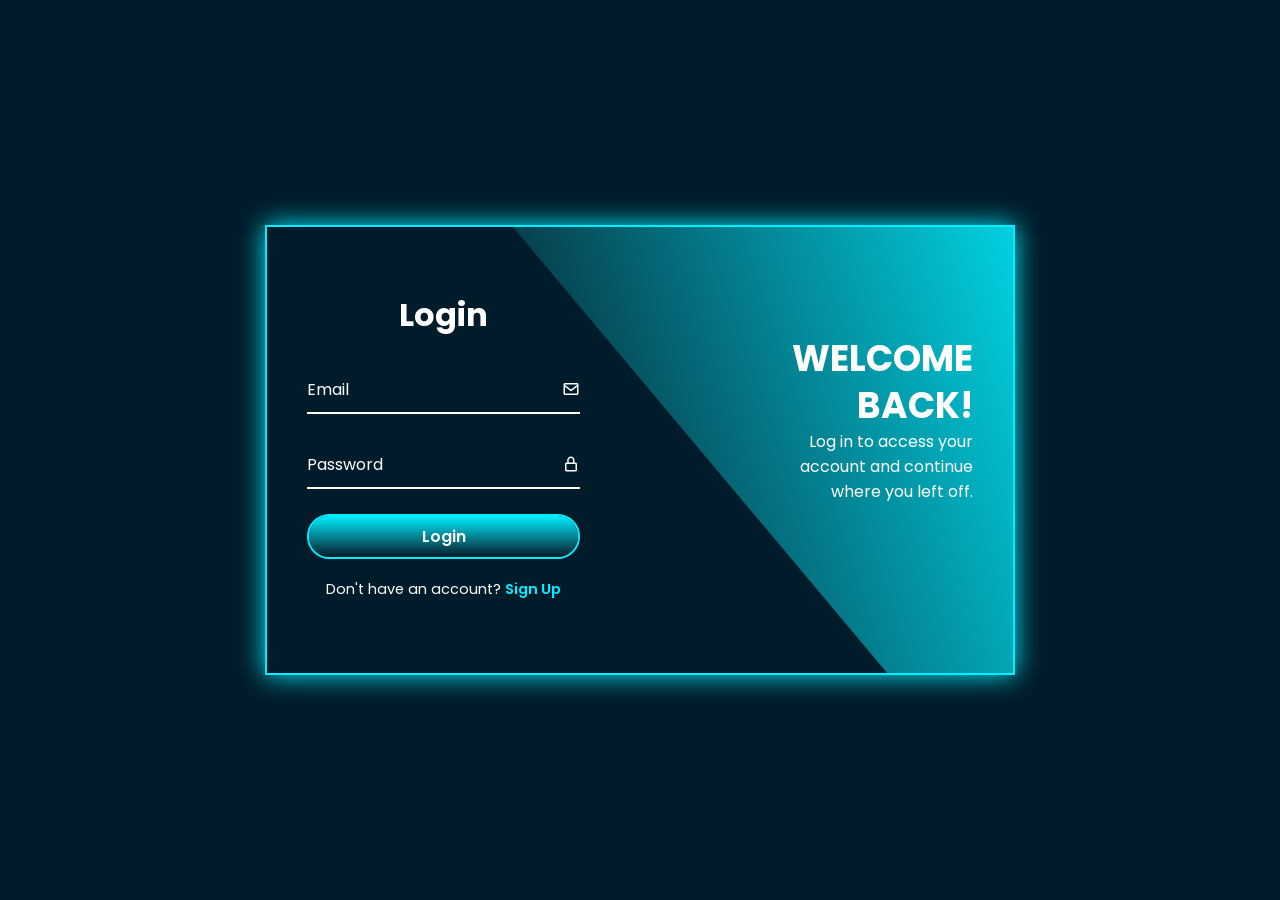
<file: tela login/index.html>
<!DOCTYPE html>
<html lang="en">
<head>
  <meta charset="UTF-8" />
  <meta http-equiv="X-UA-Compatible" content="IE=edge" />
  <meta name="viewport" content="width=device-width, initial-scale=1.0" />
  <title>Login and Registration Form</title>
  <link rel="stylesheet" href="css/style.css" />
  <link href="https://unpkg.com/boxicons@2.1.4/css/boxicons.min.css" rel="stylesheet" />
</head>
<body>
  <div class="wrapper">
    <span class="bg-animate"></span>
    <span class="bg-animate2"></span>

    <div class="form-box login">
      <h2 class="animation" style="--i:0;">Login</h2>
      <form action="login.php" method="post">
        <div class="input-box animation" style="--i:1;">
          <input type="email" name="email" required />
          <label>Email</label>
          <i class="bx bx-envelope"></i>
        </div>
        <div class="input-box animation" style="--i:2;">
          <input type="password" name="senha" required />
          <label>Password</label>
          <i class="bx bx-lock-alt"></i>
        </div>
        <button type="submit" class="btn animation" style="--i:3;">Login</button>
        <div class="logreg-link animation" style="--i:4;">
          <p>Don't have an account? <a href="#" class="register-link">Sign Up</a></p>
        </div>
      </form>
    </div>

    <div class="info-text login">
      <h2 class="animation" style="--i:0;">Welcome Back!</h2>
      <p class="animation" style="--i:1;">Log in to access your account and continue where you left off.</p>
    </div>

    <div class="form-box register">
      <h2 class="animation" style="--i:0;">Sign Up</h2>
      <form action="register.php" method="post">
        <div class="input-box animation" style="--i:1;">
          <input type="text" name="nome" required />
          <label>Username</label>
          <i class="bx bx-user"></i>
        </div>
        <div class="input-box animation" style="--i:2;">
          <input type="email" name="email" required />
          <label>Email</label>
          <i class='bx bx-envelope'></i>
        </div>
        <div class="input-box animation" style="--i:3;">
          <input type="password" name="senha" required />
          <label>Password</label>
          <i class="bx bx-lock-alt"></i>
        </div>
        <button type="submit" class="btn animation" style="--i:4;">Sign Up</button>
        <div class="logreg-link animation" style="--i:5;">
          <p>Already have an account? <a href="#" class="login-link">Login</a></p>
        </div>
      </form>
    </div>

    <div class="info-text register">
      <h2 class="animation" style="--i:0;">Welcome!</h2>
      <p class="animation" style="--i:1;">Open your account today and make the most of our platform.</p>
    </div>
  </div>
  <script src="js/script.js"></script>
</body>
</html>
</file>
<file: tela login/css/style.css>
@import url('https://fonts.googleapis.com/css2?family=Poppins:wght@300;400;500;600;700;800;900&display=swap');

* {
    margin: 0;
    padding: 0;
    box-sizing: border-box;
    font-family: 'Poppins', sans-serif;
}

body {
    display: flex;
    justify-content: center;
    align-items: center;
    min-height: 100vh;
    background: #001b29;
}

.wrapper {
    position: relative;
    width: 750px;
    height: 450px;
    background: transparent;
    border: 2px solid #0ef;
    box-shadow: 0 0 25px #0ef;
    overflow: hidden;
}

.wrapper .bg-animate {
    position: absolute;
    top: -4px;
    right: 0;
    width: 850px;
    height: 600px;
    background: linear-gradient(45deg, #081b29, #0ef);
    transform: rotate(10deg) skewY(40deg); 
    transform-origin: bottom right;
    transition: 1.5s ease;
}

.wrapper.active .bg-animate {
    transform: rotate(0) skewY(0); 
    transition-delay: .5s;
}

.wrapper .bg-animate2 {
    position: absolute;
    top: 100%;
    left: 250px;
    width: 850px;
    height: 700px;
    background: #081b29;
    border-top: 3px solid #0ef;
    transform: rotate(0) skewY(0);  
    transform-origin: bottom left;
    transition: 1.5s ease;
}

.wrapper.active .bg-animate2{
    transform: rotate(-11deg) skewY(-41deg); 
    transition-delay: 1.2s;
}

.wrapper .form-box {
    position: absolute;
    top: 0;
    width: 50%;
    height: 100%;
    display: flex;
    flex-direction: column;
    justify-content: center;
    z-index: 2;
}

/* CORREÇÃO AQUI: seletor corrigido */
.wrapper .form-box.login .animation {
    transform: translateX(0);
    opacity: 1;
    filter: blur(0);
    transition: .7s ease;
}

.wrapper.active .form-box.login .animation {
    transform: translateX(-120%);
    opacity: 0;
    filter: blur(10px);
    transition-delay: calc(.1s * var(--i));
}

.wrapper .form-box.login {
    left: 0;
    padding: 0 60px 0 40px;
}

.wrapper .form-box.register {
    right: 0;
    padding: 0 40px 0 60px;
}

/* Animação para o form de registro */
.wrapper .form-box.register .animation {
    transform: translateX(120%);
    opacity: 0;
    filter: blur(10px);
    transition: 0.7s ease;
}

.wrapper.active .form-box.register .animation {
    transform: translateX(0);
    opacity: 1;
    filter: blur(0);
    transition-delay: calc(0.1s * var(--i));
}

.form-box h2 {
    font-size: 32px;
    color: #fff;
    text-align: center;
}

.form-box .input-box {
    position: relative;
    width: 100%;
    height: 50px;
    margin: 25px 0;
}

.input-box input {
    width: 100%;
    height: 100%;
    background: transparent;
    border: none;
    outline: none;
    border-bottom: 2px solid #fff;
    padding-right: 23px;
    color: #fff;
    font-weight: 500;
    font-size: 16px;
    transition: .5s;
}

.input-box input:focus,
.input-box input:valid {
    border-bottom: 2px solid #0ef;
}

.input-box label {
    position: absolute;
    top: 50%;
    left: 0;
    transform: translateY(-50%);
    font-size: 16px;
    color: #fff;
    pointer-events: none;
    transition: 0.5s;
}

.input-box input:focus + label,
.input-box input:valid + label {
    top: -5px;
    color: #0ef;
}

.input-box i {
    position: absolute;
    top: 50%;
    right: 0;
    transform: translateY(-50%);
    font-size: 18px;
    color: #fff;
    transition: .5s;
}

.input-box input:focus ~ i,
.input-box input:valid ~ i {
    color: #0ef;
}

.btn {
    position: relative;
    width: 100%;
    height: 45px;
    background: transparent;
    border: 2px solid #0ef;
    outline: none;
    border-radius: 40px;
    cursor: pointer;
    font-size: 16px;
    color: #fff;
    font-weight: 600;
    z-index: 1;
    overflow: hidden;
}

.btn::before {
    content: '';
    position: absolute;
    top: -100%;
    left: 0;
    width: 100%;
    height: 300%;
    background: linear-gradient(#081b29, #0ef, #081b29, #0ef);
    z-index: -1;
    transition: .5s;
}

.btn:hover::before {
    top: 0;
}

.form-box .logreg-link {
    font-size: 14.5px;
    color: #fff;
    text-align: center;
    margin: 20px 0 10px;
}

.logreg-link p a {
    color: #0ef;
    text-decoration: none;
    font-weight: 600;
}

.logreg-link p a:hover {
    text-decoration: underline;
}

.wrapper .info-text {
    position: absolute;
    top: 0;
    width: 50%;
    height: 100%;
    display: flex;
    flex-direction: column;
    justify-content: center;
    z-index: 2;
}

.wrapper .info-text.login {
    right: 0;
    text-align: right;
    padding: 0 40px 60px 150px;
}

.wrapper .info-text.login .animation {
    transform: translateX(0);
    opacity: 1;
    filter: blur(0);
    transition: .7s ease;
}

.wrapper.active .info-text.login .animation {
    transform: translateX(120%);
    opacity: 0;
    filter: blur(10px);
    transition-delay: calc(.1s * var(--i));
}

.wrapper .info-text.register {
    left: 0;
    text-align: left;
    padding: 0 150px 60px 40px;
    pointer-events: none;
}

.wrapper .info-text.register .animation {
    transform: translateX(-120%);
    opacity: 0;
    filter: blur(10px);
    transition: 0.7s ease;
}

.wrapper.active .info-text.register .animation {
    transform: translateX(0);
    opacity: 1;
    filter: blur(0);
    transition-delay: calc(0.1s * var(--i));
}

.info-text h2 {
    font-size: 36px;
    color: #fff;
    line-height: 1.3;
    text-transform: uppercase;
}

.info-text p {
    font-size: 16px;
    color: #fff;
}
</file>
